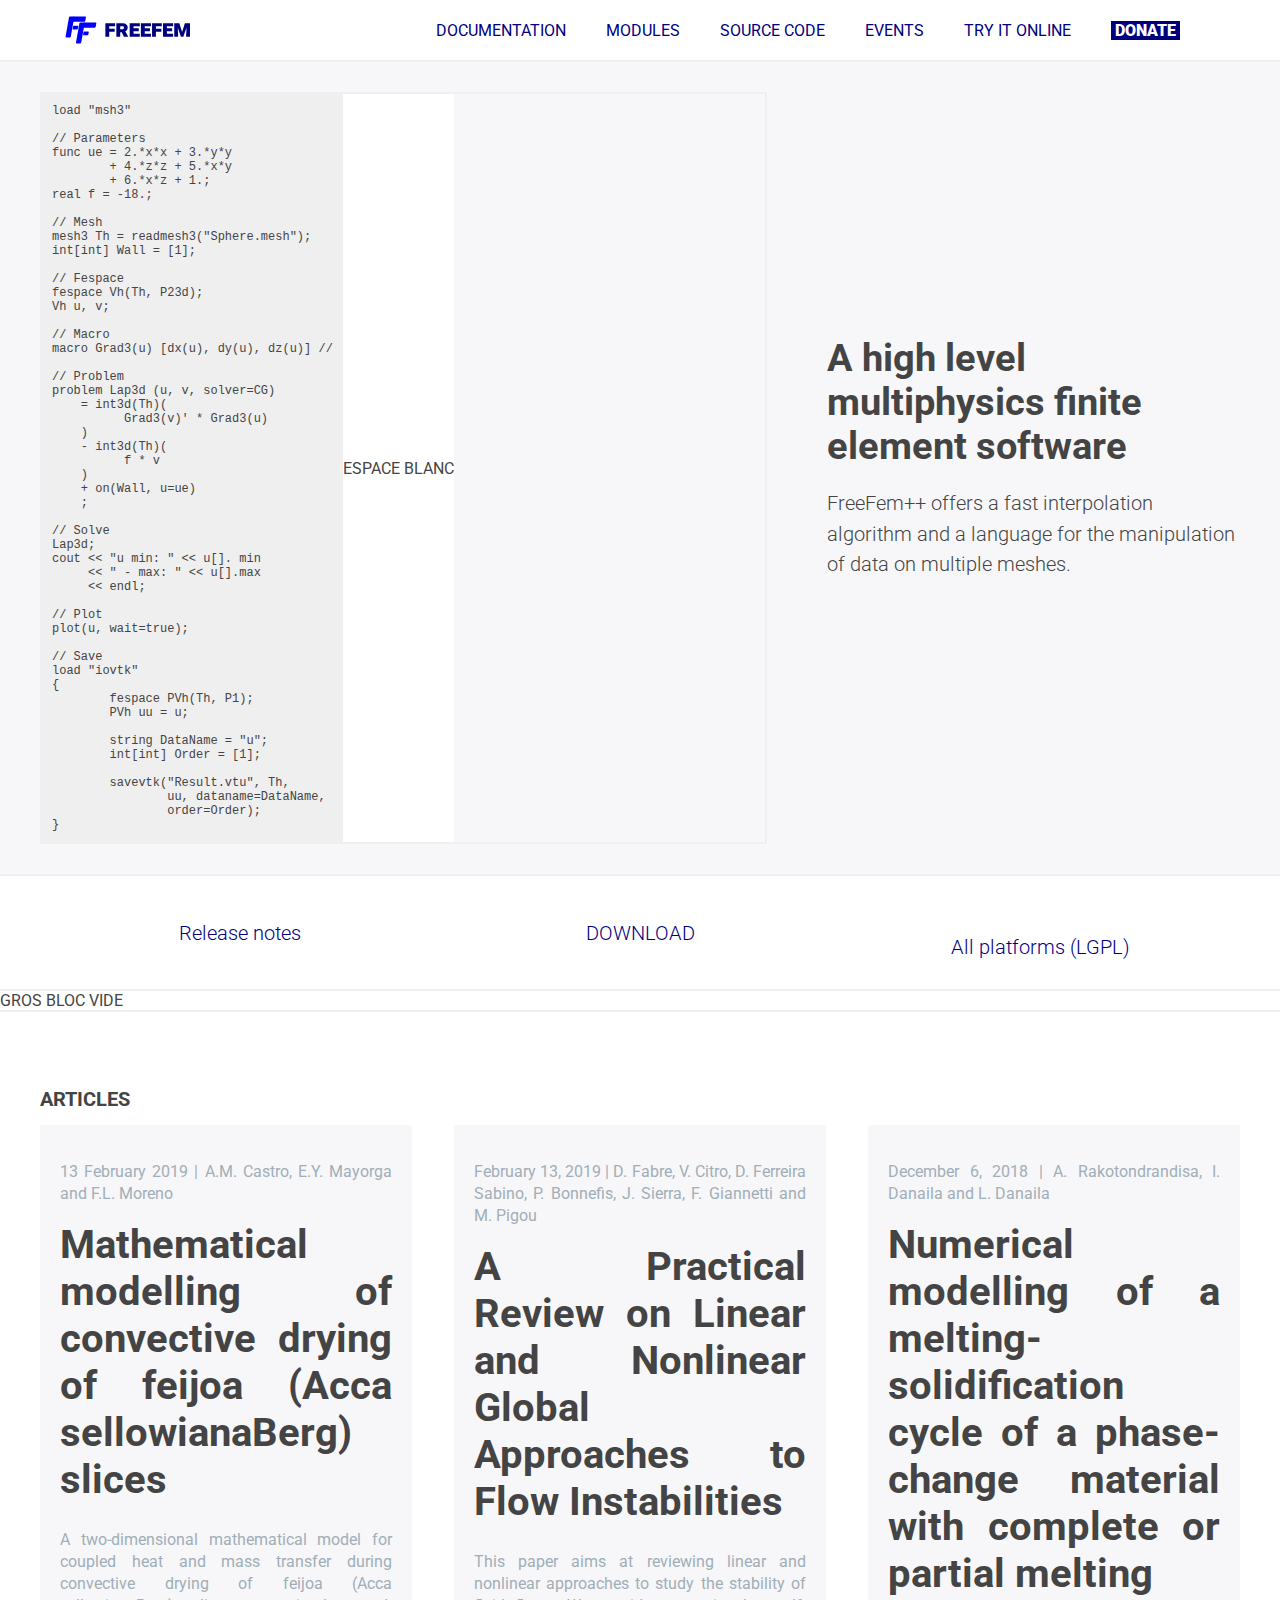
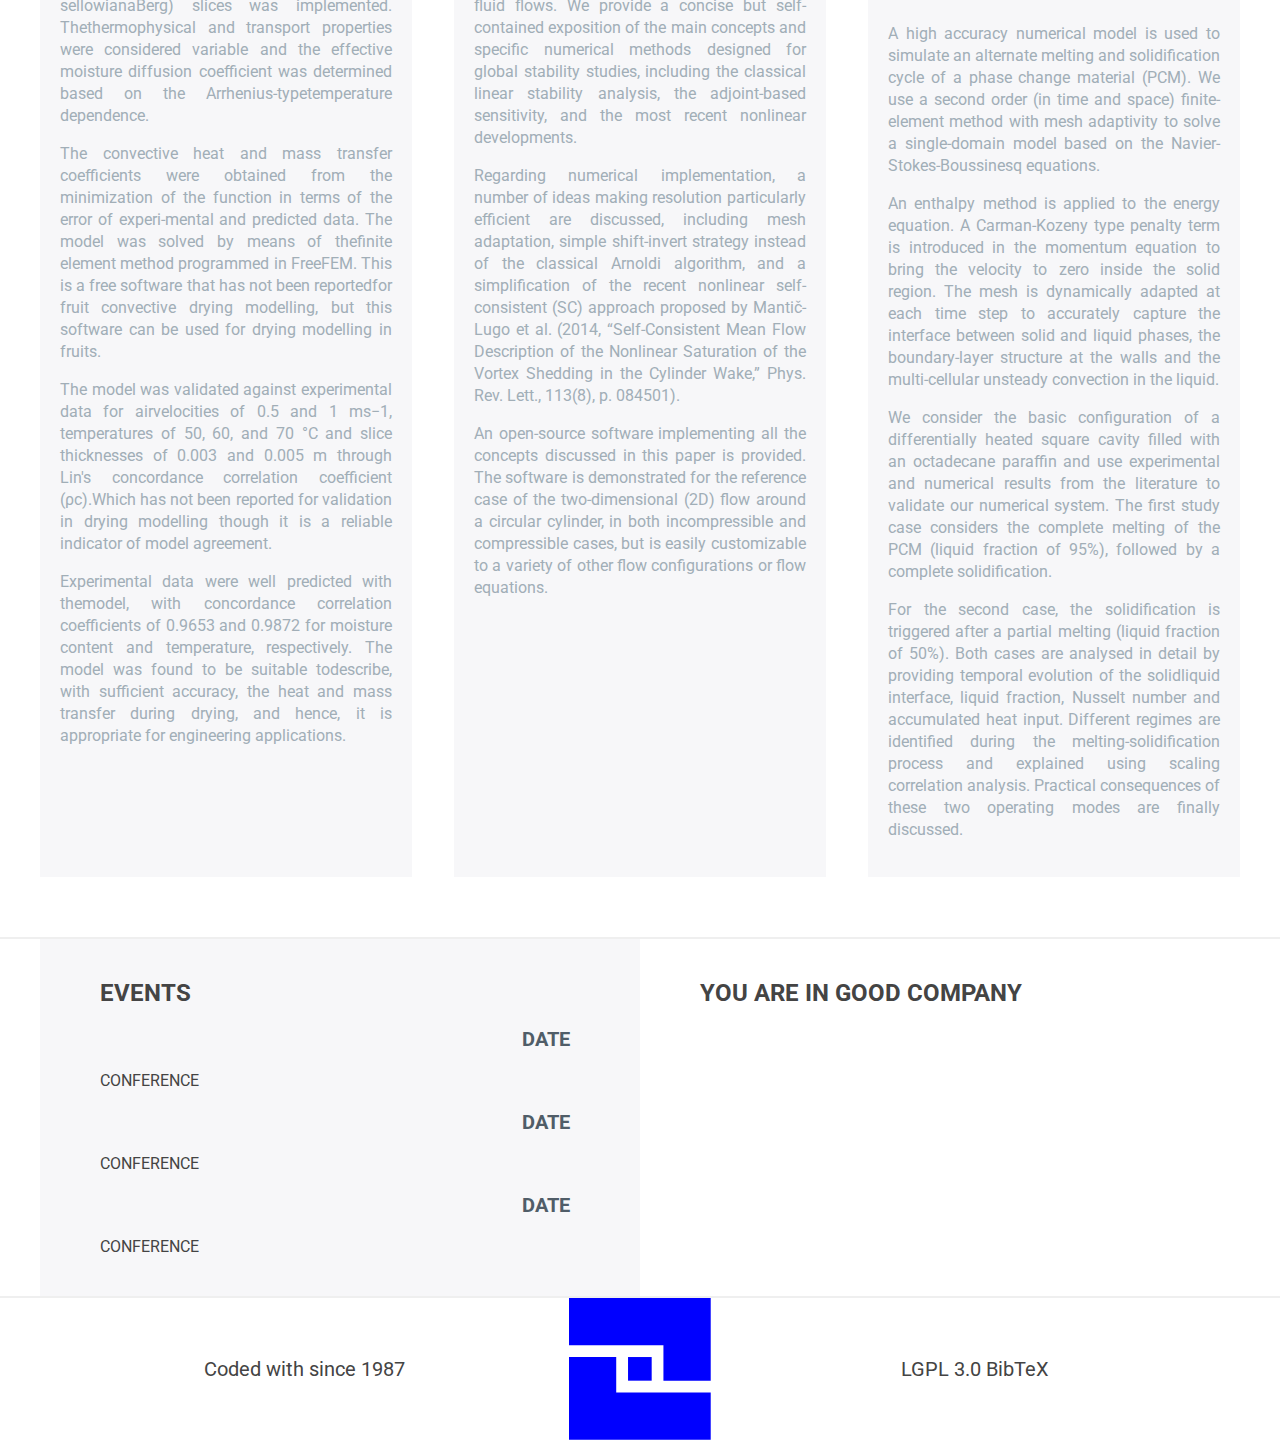
<file: index.html>
<!doctype html>
<html>
    <head>
        <meta charset="utf-8">
        <link rel="stylesheet" href="css/style.css">
        <link rel="stylesheet" href="https://use.fontawesome.com/releases/v5.7.2/css/all.css" integrity="sha384-fnmOCqbTlWIlj8LyTjo7mOUStjsKC4pOpQbqyi7RrhN7udi9RwhKkMHpvLbHG9Sr" crossorigin="anonymous">
        <link href="https://fonts.googleapis.com/css?family=Roboto" rel="stylesheet">
        <title>FREEFEM++</title>
    </head>

    <body>
        <header>
            <img src="img/Logo.svg" alt="Logo de FreeFem++"/>

            <nav id="topNav" class="top-nav">
                <a href="https://doc.freefem.org">DOCUMENTATION</a>
                <a href="#">MODULES</a>
                <a href="#">SOURCE CODE</a>
                <a href="#">EVENTS</a>
                <a href="#">TRY IT ONLINE</a>
                <a href="#" id="donate">DONATE</a>
            </nav>
            <a href="javascript:void(0);" class="icon" onclick="openNav()">
              <i class="fa fa-bars"></i>
            </a>
        </header>

        <section id="main">
            <article id="demo">
                <div id="code">
                  <pre><code>load "msh3"

// Parameters
func ue = 2.*x*x + 3.*y*y
        + 4.*z*z + 5.*x*y
        + 6.*x*z + 1.;
real f = -18.;

// Mesh
mesh3 Th = readmesh3("Sphere.mesh");
int[int] Wall = [1];

// Fespace
fespace Vh(Th, P23d);
Vh u, v;

// Macro
macro Grad3(u) [dx(u), dy(u), dz(u)] //

// Problem
problem Lap3d (u, v, solver=CG)
    = int3d(Th)(
          Grad3(v)' * Grad3(u)
    )
    - int3d(Th)(
          f * v
    )
    + on(Wall, u=ue)
    ;

// Solve
Lap3d;
cout << "u min: " << u[]. min
     << " - max: " << u[].max
     << endl;

// Plot
plot(u, wait=true);

// Save
load "iovtk"
{
	fespace PVh(Th, P1);
	PVh uu = u;

	string DataName = "u";
	int[int] Order = [1];

	savevtk("Result.vtu", Th,
	        uu, dataname=DataName,
	        order=Order);
}</code></pre>
                </div>

                <div id="blank">ESPACE BLANC</div>
            </article>

            <article id="intro">
                <h1>A high level multiphysics finite element software</h1>
                <p>FreeFem++ offers a fast interpolation algorithm and a language for the manipulation of data on multiple meshes.</p>
            </article>
        </section>

        <aside>
            <div id="release">RELEASE</div>
            <div id="download">DOWNLOAD</div>
            <div id="platforms">
                <p><i class="fab fa-apple"></i> <i class="fab fa-linux"></i> <i class="fab fa-windows"></i><br>All platforms (LGPL)</p>
            </div>
        </aside>

        <section id="empty">GROS BLOC VIDE</section>

        <section id="articles">
            <h2>ARTICLES</h2>
            <article id="artFirst">
                <p>13 February 2019 | A.M. Castro, E.Y. Mayorga and F.L. Moreno</p>
                <h1>Mathematical modelling of convective drying of feijoa (Acca sellowianaBerg) slices</h1>
                <p>
                  A two-dimensional mathematical model for coupled heat and mass transfer during convective drying of feijoa (Acca sellowianaBerg) slices was implemented. Thethermophysical and transport properties were considered variable and the effective moisture diffusion coefficient was determined based on the Arrhenius-typetemperature dependence.
                </p>
                <p>
                  The convective heat and mass transfer coefficients were obtained from the minimization of the function in terms of the error of experi-mental and predicted data. The model was solved by means of thefinite element method programmed in FreeFEM. This is a free software that has not been reportedfor fruit convective drying modelling, but this software can be used for drying modelling in fruits.
                </p>
                <p>
                  The model was validated against experimental data for airvelocities of 0.5 and 1 ms−1, temperatures of 50, 60, and 70 °C and slice thicknesses of 0.003 and 0.005 m through Lin's concordance correlation coefficient (ρc).Which has not been reported for validation in drying modelling though it is a reliable indicator of model agreement.
                </p>
                <p>
                  Experimental data were well predicted with themodel, with concordance correlation coefficients of 0.9653 and 0.9872 for moisture content and temperature, respectively. The model was found to be suitable todescribe, with sufficient accuracy, the heat and mass transfer during drying, and hence, it is appropriate for engineering applications.
                </p>
            </article>
            <article id="artSecond">
                <p>February 13, 2019 | D. Fabre, V. Citro, D. Ferreira Sabino, P. Bonnefis, J. Sierra, F. Giannetti and M. Pigou</p>
                <h1>A Practical Review on Linear and Nonlinear Global Approaches to Flow Instabilities</h1>
                <p>
                  This paper aims at reviewing linear and nonlinear approaches to study the stability of fluid flows. We provide a concise but self-contained exposition of the main concepts and specific numerical methods designed for global stability studies, including the classical linear stability analysis, the adjoint-based sensitivity, and the most recent nonlinear developments.
                </p>
                <p>
                  Regarding numerical implementation, a number of ideas making resolution particularly efficient are discussed, including mesh adaptation, simple shift-invert strategy instead of the classical Arnoldi algorithm, and a simplification of the recent nonlinear self-consistent (SC) approach proposed by Mantič-Lugo et al. (2014, “Self-Consistent Mean Flow Description of the Nonlinear Saturation of the Vortex Shedding in the Cylinder Wake,” Phys. Rev. Lett., 113(8), p. 084501).
                </p>
                <p>
                  An open-source software implementing all the concepts discussed in this paper is provided. The software is demonstrated for the reference case of the two-dimensional (2D) flow around a circular cylinder, in both incompressible and compressible cases, but is easily customizable to a variety of other flow configurations or flow equations.
                </p>
            </article>
            <article id="artThird">
                <p>December 6, 2018 | A. Rakotondrandisa, I. Danaila and L. Danaila</p>
                <h1>Numerical modelling of a melting-solidification cycle of a phase-change material with complete or partial melting</h1>
                <p>
                  A high accuracy numerical model is used to simulate an alternate melting and solidification cycle of a phase change material (PCM). We use a second order (in time and space) finite-element method with mesh adaptivity to solve a single-domain model based on the Navier-Stokes-Boussinesq equations.
                </p>
                <p>
                  An enthalpy method is applied to the energy equation. A Carman-Kozeny type penalty term is introduced in the momentum equation to bring the velocity to zero inside the solid region. The mesh is dynamically adapted at each time step to accurately capture the interface between solid and liquid phases, the boundary-layer structure at the walls and the multi-cellular unsteady convection in the liquid.
                </p>
                <p>
                  We consider the basic configuration of a differentially heated square cavity filled with an octadecane paraffin and use experimental and numerical results from the literature to validate our numerical system. The first study case considers the complete melting of the PCM (liquid fraction of 95%), followed by a complete solidification.
                </p>
                <p>
                  For the second case, the solidification is triggered after a partial melting (liquid fraction of 50%). Both cases are analysed in detail by providing temporal evolution of the solidliquid interface, liquid fraction, Nusselt number and accumulated heat input. Different regimes are identified during the melting-solidification process and explained using scaling correlation analysis. Practical consequences of these two operating modes are finally discussed.
                </p>
            </article>
        </section>

        <section id="info">
            <section id="events">
                <h2>EVENTS</h2>

                <div id="dateFirst" class="date event">DATE</div>
                <article id="eventFirst" class="desc event">CONFERENCE</article>

                <div id="dateSecond" class="date event">DATE</div>
                <article id="eventSecond" class="desc event">CONFERENCE</article>

                <div id="dateThird" class="date event">DATE</div>
                <article id="eventThird" class="desc event">CONFERENCE</article>

            </section>

            <section id="team"><h2>YOU ARE IN GOOD COMPANY</h2></section>
        </section>

        <footer>
            <p>Coded with <i class="fas fa-heart"></i> since 1987</p>
            <svg
               xmlns:dc="http://purl.org/dc/elements/1.1/"
               xmlns:cc="http://creativecommons.org/ns#"
               xmlns:rdf="http://www.w3.org/1999/02/22-rdf-syntax-ns#"
               xmlns:svg="http://www.w3.org/2000/svg"
               xmlns="http://www.w3.org/2000/svg"
               xmlns:sodipodi="http://sodipodi.sourceforge.net/DTD/sodipodi-0.dtd"
               xmlns:inkscape="http://www.inkscape.org/namespaces/inkscape"
               width="37.499393mm"
               height="37.499393mm"
               viewBox="0 0 37.499393 37.499393"
               version="1.1"
               id="svg8"
               inkscape:version="0.92.3 (2405546, 2018-03-11)"
               sodipodi:docname="symbole ff bleu.svg">
              <defs
                 id="defs2">
                <style
                   id="style10">.cls-1{fill:blue;}</style>
              </defs>
              <sodipodi:namedview
                 id="base"
                 pagecolor="#ffffff"
                 bordercolor="#666666"
                 borderopacity="1.0"
                 inkscape:pageopacity="0.0"
                 inkscape:pageshadow="2"
                 inkscape:zoom="0.35"
                 inkscape:cx="129.58477"
                 inkscape:cy="10.865016"
                 inkscape:document-units="mm"
                 inkscape:current-layer="layer1"
                 showgrid="false"
                 fit-margin-top="0"
                 fit-margin-left="0"
                 fit-margin-right="0"
                 fit-margin-bottom="0"
                 inkscape:window-width="1920"
                 inkscape:window-height="1017"
                 inkscape:window-x="-8"
                 inkscape:window-y="488"
                 inkscape:window-maximized="1" />
              <metadata
                 id="metadata5">
                <rdf:RDF>
                  <cc:Work
                     rdf:about="">
                    <dc:format>image/svg+xml</dc:format>
                    <dc:type
                       rdf:resource="http://purl.org/dc/dcmitype/StillImage" />
                    <dc:title></dc:title>
                  </cc:Work>
                </rdf:RDF>
              </metadata>
              <g
                 inkscape:label="Calque 1"
                 inkscape:groupmode="layer"
                 id="layer1"
                 transform="translate(-3894.8158,-114.20864)">
                <g
                   id="g30"
                   transform="matrix(0.26458333,0,0,0.26458333,3894.8158,114.20864)">
                  <polygon
                     id="polygon16"
                     points="0,100.39 0,141.73 141.73,141.73 141.73,94.52 47.22,94.52 47.22,59.04 0,59.04 0,94.52 "
                     class="cls-1"
                     style="fill:#0000ff" />
                  <rect
                     height="23.65"
                     width="23.65"
                     y="59.040001"
                     x="59.040001"
                     class="cls-1"
                     id="SVGID"
                     style="fill:#0000ff" />
                  <polygon
                     id="polygon19"
                     points="141.73,82.69 141.73,47.3 141.73,41.34 141.73,0 0,0 0,47.3 94.44,47.3 94.44,82.69 "
                     class="cls-1"
                     style="fill:#0000ff" />
                </g>
              </g></svg>
            <p>LGPL 3.0 BibTeX</p>
        </footer>
        <script src="js/codeColor.js"></script>
        <script src="js/openNav.js"></script>
		<script src="js/githubRelease.js"></script>
    </body>
</html>
</file>
<file: css/style.css>
/** IMPORT **/
@import "media.css";

/** GLOBAL **/
html {
  width: 100%;
  height: 100%;
  margin: 0;
  padding: 0;
  font-size: 16px;
}

body {
  min-height: 100%;
  width: 100%;
  margin: 0;
  padding: 0;
  display: flex;
  flex-direction: column;
  align-items: stretch;
  color: #444;
  position: relative;
  font-size: 1rem;
  font-family: 'Roboto', sans-serif;
  -moz-osx-font-smoothing: grayscale;
  -webkit-font-smoothing: antialiased;
}

body > section {
  border-bottom: 0.125rem solid #EFEFEF;
}

a {
  text-decoration: none;
  color: #00007F;
}

a:hover {
  color: #0000FF;
}

/** HEADER **/
header {
  min-height: 60px;
  display: flex;
  flex-direction: row;
  background-color: #FFF;
  justify-content: space-between;
  align-items: center;
  text-align: center;
  border-bottom: 0.125rem solid #EFEFEF;
  position: sticky;
  top: 0;
  padding: 0 calc((100% - 1200px)/2);
  z-index: 10;
}

header img {
  height: 2.5rem;
  margin: 0 3.75rem 0 1rem;
  vertical-align: middle;
}

header a.icon {
  display: none;
  margin: 0 1.25rem;
  font-size: 1.56rem;
}

nav {
  display: flex;
  flex-direction: row;
  justify-content: space-evenly;
  margin-right: 3.75rem;
}

nav a {
  margin-left: 2.5rem;
}

#donate {
  background-color: #00007F;
  color: #fff;
  font-weight: 900;
  padding: 0 0.25rem;
}

/** BANNER **/
#banner {
  background-color: #00007F;
  display: grid;
  grid-template-columns: auto 20px;
  grid-auto-rows: auto;
  justify-items: center;
  align-items: center;
  padding: 0 calc((100% - 1200px)/2);
}

#banner a {
  grid-row: 1;
  grid-column: 1;
  padding: 0.5rem;
}

#ffdaysImg {
  height: 2.5rem;
  vertical-align: middle;
}

#banner button {
  grid-row: 1;
  grid-column: 2;
  background-color: transparent;
  border: none;
  justify-self: end;
  margin-right: 1.25rem;
}

#bannerCross {
  height: 20px;
}

#banner button:hover {
  cursor: pointer;
}

#banner button:focus {
  outline: none;
}

/** MAIN (index) **/
#main {
	flex: 1;
	display: flex;
	flex-direction: row;
	background-color: #F7F7F9;
	align-items: stretch;
	justify-content: space-between;
	padding: 1.875rem calc((100% - 1200px)/2);
}

#demo {
  display: flex;
  flex-direction: row;
  align-items: stretch;
  border: 0.125rem solid #EFEFEF;
  width: 70%;
}

#code {
  background-color: #EFEFEF;
  /* height: 31.25rem; */
  overflow-y: auto;
  min-width: 300px;
  font-size: 0.75rem;
}

#code pre {
  margin: 0.625rem;
}

#blank {
  background-color: #FFF;
  display: flex;
  flex-direction: column;
  justify-content: center;
  align-items: center;
}

#blank video {
  width: 100%;
  background-color: white;
}

#intro {
  font-size: 1.25rem;
  font-weight: 300;
  padding-left: 3.75rem;
  align-self: center;
  width: 40%;
}

#intro h1 {
  padding: 0;
  margin: 0;
  font-size: 2.375rem;
}

#intro p {
  line-height: 1.9rem;
}

/** ASIDE **/
aside {
  display: flex;
  flex-direction: row;
  justify-content: space-around;
  align-items: center;
  font-size: 1.25rem;
  font-weight: 300;
  color: #00007F;
  text-align: center;
  border-bottom: 0.125rem solid #EFEFEF;
  padding: 0 calc((100% - 1200px)/2);
}

aside i {
  margin: 0.625rem 0.312rem;
  font-size: 1.56rem;
}

#release {
  display: flex;
  justify-content: center;
}

#release strong {
  display: block;
  font-size: 1.9rem;
  font-weight: 700;
}

#download a {
  font-weight: bold;
  color: #FFF;
  background-color: #0000FF;
  padding: 1rem 4.625rem;
  font-size: 2.125rem;
  line-height: 4.625rem;
}

#platforms, #release, #download {
  margin: 1.875rem 0;
  flex: 1 1 0;
}

#platforms p {
  padding: 0;
  margin: 0;
}

aside span {
  display: block;
}

/** CONTENT **/
#content {
  text-align: center;
  padding: 0 calc((100% - 1200px)/2);
}

#content article {
	display: flex;
  justify-content: stretch;
  align-items: center;
	padding: 1rem calc((100% - 1200px)/2);
  margin: 1rem calc((100% - 1000px)/2);
	background-color: #F7F7F9;
	text-align: justify;
}

#content .article-img {
  width: 200px;
  display: flex;
  justify-content: center;
  align-items: center;
}

#content img {
  width: 100px;
}

#content .article-text {
  flex: 1;
}

#content article h2 {
	margin: 0.55rem;
}

#content article p {
	padding: 0.55rem;
}

#content article ul {
  list-style-type: none;
  list-style-image:  url("../img/angle-right-solid.svg");
}

#content article.content-left {
	padding-right: 1rem;
	margin-right: calc(75%/2);
  /*padding-left: calc(40%/2); */
}

#content article.content-left h2 {
	text-align :right;
}

#content article.content-right {
	padding-left: 1rem;
	margin-left: calc(75%/2);
  /*padding-right: calc(40%/2); */
}

/** ARTICLES **/
#articles {
  display: grid;
  grid-template-columns: auto auto auto;
  grid-template-rows: auto auto;
  padding: 3.75rem calc((100% - 1200px)/2);
  grid-template-columns: repeat(auto-fit, minmax(100px, 1fr));
  column-gap: 2.625rem;
}

#articles h1 {
  grid-row: 1;
  grid-column: 1/4;
  font-size: 2.5rem;
  margin: 0 0 1.625rem 0;
}

#articles h2 {
  font-size: 1.25rem;
  line-height: 1.25rem;
}

#articles article {
  background-color: #F7F7F9;
  padding: 1.25rem;
  text-align: justify;
}

#articles article p {
  color: #A1AEB7;
  line-height: 1.375rem;
}

#artFirst, #artSecond, #artThird {
  grid-row: 2;
}

/** INFORMATION **/
#info {
  display: flex;
  flex-direction: row;
  padding: 0 calc((100% - 1200px)/2);
}

#info .event {
  margin-bottom: 1.25rem;
}

/** EVENTS **/
#events {
  display: flex;
  flex-direction: column;
  background-color: #F7F7F9;
  padding: 1.25rem 3.75rem;
  width: 50%;
}

.event-grid {
  display: grid;
  grid-template-columns: 8rem auto;
  grid-template-rows: 1.875rem auto;
  grid-template-areas: "date title""date description";
}

#events h1 {
  font-size: 2.5rem;
}

.date {
  grid-area: date;
  font-size: 1.25rem;
  font-weight: 700;
  text-align: right;
  justify-self: end;
  padding-right: 0.625rem;
  word-spacing: 9999rem;
  color: #505D68;
}

.title {
  grid-area: title;
  padding-left: 0.625rem;
  border-left: 0.125rem solid #C8C8C8;
  font-size: 1.25rem;
  font-weight: 300;
  margin: 0;
}

.description {
  grid-area: description;
  margin: 0;
  padding-left: 0.625rem;
  border-left: 0.125rem solid #C8C8C8;
  color: #A1AEB7;
  font-weight: 300;
}

/** TEAM **/
#team {
  display: flex;
  flex-direction: column;
  padding: 1.25rem 3.75rem;
  width: 50%;
}

#team h1 {
  text-align: center;
  font-size: 2.5rem;
}

#team div {
  display: flex;
  flex-direction: row;
  flex-wrap: wrap;
  justify-content: center;
  align-items: center;
}

#team img {
  height: 5rem;
  margin: 1rem;
}

/** FOOTER **/
footer {
  display: flex;
  min-height: 3.75rem;
  font-size: 1.25rem;
  padding: 0 calc((100% - 1200px)/2);
}

footer i {
  color: #FF699B;
  font-size: 1.1rem;
}

footer img {
  height: 2.5rem;
  width: 2.5rem;
  align-self: center;
}

footer p, footer a, footer span {
  align-self: center;
  flex: 1 1 0;
  text-align: center;
  margin: 1.125rem 0;
}

/** SCROLLBAR DESIGN **/
body::-webkit-scrollbar {
  width: .55rem;
}

::-webkit-scrollbar {
  width: .27rem;
  height: .27rem;
}

::-webkit-scrollbar-thumb {
  background: #888;
}

::-webkit-scrollbar-thumb:hover {
  background: #0000FF;
}

#lgpl {
  margin-right: 1rem;
}

/** GALLERY **/
#galleryMain {
  display: flex;
  flex-direction: row;
  align-items: stretch;
  flex: 1;
  max-height: calc(100vh - 60px - 4rem);
}

#galleryTitle {
  width: 40%;
  background-color: #F7F7F9;
  border-right: 2px solid #EFEFEF;
}

#galleryTitle ul {
  list-style: none;
  display: flex;
  flex-direction: column;
  justify-content: flex-start;
  height: 100%;
  padding: 0;
  margin: 0;
  overflow: auto;
}

#galleryTitle ul a {
  display: unset !important;
}

#galleryTitle ul .wrap {
  display: flex;
  flex-direction: column;
  min-height: 100%;
}

#galleryTitle ul .wrap div {
  display: none;
}

#galleryTitle li {
  background-color: #FFF;
  border: 0.125rem solid #EFEFEF;
  margin: 1rem 1rem 0 1rem;
  padding: 0.625rem;
}

#galleryTitle li a {
  color: #444;
  font-size: 1.25rem;
  font-weight: 700;
}


#galleryTitle li p a {
  font-size: inherit;
  font-weight: inherit;
}

#galleryTitle li.active {
  display: flex;
  overflow: auto;
  min-height: 5rem;
}

#galleryTitle li.active a {
  color: #00007F;
  padding: 0.55rem;
}

#galleryTitle li a:hover {
  color: #0000FF;
}

#galleryTitle li.active .wrap div {
  display: block;
  overflow: auto;
}

#galleryImg {
	width: 60%;
	display: flex;
	flex-direction: column;
	align-items: center;
	overflow: auto;
}

#galleryImg table {
	max-width: 90%;
	text-align: center;
	margin-bottom: 1rem;
	box-shadow: 2px 2px 2px grey;
}

#galleryImg tbody {
	font-weight: bold;
}

#galleryImg img {
	max-width: 90%;
}

/** FREEFEM DAYS **/
#ffdaysMain {
  background-color: #F7F7F9;
  border-bottom: 2px solid #EFEFEF;
}

#ffdaysTitle {
  text-align: center;
  color: #00007F;
  font-size: 1.2rem;
}

#ffdaysTitle img {
  height: 65px;
  margin: 60px auto 30px auto;
}

#ffdaysDesc {
  background-color: #FFF;
  border: 2px solid #EFEFEF;
  width: 60%;
  margin: 20px auto;
  padding: 10px 20px;
  text-align: center;
  line-height: 23px;
}

#ffdaysDesc h2 {
  font-size: 2rem;
  line-height: 2rem;
}

#ffdaysDesc p {
  font-size: 1.2rem;
}

#ffdaysCal {
  display: flex;
  flex-direction: column;
}

#ffdaysCal .days {
  background-color: #FFF;
  border: 2px solid #EFEFEF;
  margin: 20px 60px;
  display: inline-flex;
}

#ffdaysCal .days .day {
  width: 30%;
  border-right: 2px solid #EFEFEF;
  display: flex;
  flex-direction: column;
  justify-content: center;
}

#ffdaysCal .days .day p, #ffdaysCal .days .day h2 {
  text-align: center;
  margin: 0;
  padding: 0 10px;
  color: #00007F;
}

#ffdaysCal .days .day p:not(:last-child) {
  font-size: 20px;
  line-height: 23px;
}

#ffdaysCal .days .day p:last-child {
  font-style: italic;
  line-height: 19px;
  color: #444 !important;
}

#ffdaysCal .days .day h2 {
  font-size: 80px;
  line-height: 80px;
}

#ffdaysCal .days .program {
  width: 70%;
  padding: 0 60px;
}

#ffdaysCal .days .program h2 {
  font-size: 40px;
  line-height: 40px;
  margin: 20px 0;
  font-weight: 900;
}

#ffdaysCal table {
  border-collapse: collapse;
  margin-bottom: 40px;
}

#ffdaysCal table, #ffdaysCal th, #ffdaysCal td {
  border: 2px solid #EFEFEF;
}

#ffdaysCal th {
  white-space: nowrap;
  text-align: left;
}

#ffdaysCal th, #ffdaysCal td {
  padding: 15px 25px;
}

#ffdaysCal tr:nth-child(even) {
  background-color: #F7F7F9;
}

.OSMap {
  text-align: center !important;
}

#ffdaysMap {
  margin: 20px 60px;
  line-height: 26px;
  font-size: 20px;
}

#ffdaysMap iframe {
  height: 300px;
  width: 100%;
  border: none;
}

#ffdaysMap li {
  list-style-type: none;
  margin: 10px 0;
}

/** EXAMPLE **/
#exampleMain {
  flex: 1;
  display: grid;
  grid-template-columns: 1fr 2px 3fr 2px 3fr;
  grid-template-rows: calc(100% - 1.875rem) 1.875rem;
  padding: 0 calc((100% - 1200px)/2);
}

#exampleMain h2 {
  margin: 0;
}

#orbit-spinner, #orbit-spinner * {
  box-sizing: border-box;
}

#orbit-spinner {
  height: 160px;
  width: 160px;
  border-radius: 50%;
  perspective: 800px;
  position: absolute;
  top: calc(35% - 80px);
  left: calc(50% - 80px);
  z-index: 10;
}

.orbitMsg {
  position: absolute;
  top: 60%;
  left: 54%;
  height: 30%;
  width: 50%;
  margin: -15% 0 0 -25%;
  color: #00007F;
  font-weight: 700;
}

#orbit-spinner .orbit {
  position: absolute;
  box-sizing: border-box;
  width: 100%;
  height: 100%;
  border-radius: 50%;
}

#orbit-spinner .orbit:nth-child(1) {
  left: 0%;
  top: 0%;
  animation: orbit-spinner-orbit-one-animation 1200ms linear infinite;
  border-bottom: 3px solid #00F;
}

#orbit-spinner .orbit:nth-child(2) {
  right: 0%;
  top: 0%;
  animation: orbit-spinner-orbit-two-animation 1200ms linear infinite;
  border-right: 3px solid #00F;
}

#orbit-spinner .orbit:nth-child(3) {
  right: 0%;
  bottom: 0%;
  animation: orbit-spinner-orbit-three-animation 1200ms linear infinite;
  border-top: 3px solid #00F;
}

@keyframes orbit-spinner-orbit-one-animation {
  0% {
    transform: rotateX(35deg) rotateY(-45deg) rotateZ(0deg);
  }

  100% {
    transform: rotateX(35deg) rotateY(-45deg) rotateZ(360deg);
  }
}

@keyframes orbit-spinner-orbit-two-animation {
  0% {
    transform: rotateX(50deg) rotateY(10deg) rotateZ(0deg);
  }

  100% {
    transform: rotateX(50deg) rotateY(10deg) rotateZ(360deg);
  }
}

@keyframes orbit-spinner-orbit-three-animation {
  0% {
    transform: rotateX(35deg) rotateY(55deg) rotateZ(0deg);
  }

  100% {
    transform: rotateX(35deg) rotateY(55deg) rotateZ(360deg);
  }
}

#exampleScripts {
  grid-column: 1;
  grid-row: 1/3;
  background-color: #F7F7F9;
  overflow: auto;
  display: flex;
  flex-direction: column;
  justify-content: flex-start;
}

#exampleScripts h2 {
  background-color: #EFEFEF;
  padding: .25rem 1.125rem;
  font-size: 1rem;
  position: sticky;
  top: 0;
  align-self: stretch;
  line-height: 1.25rem;
}

#exampleLinks {
  overflow-y: auto;
}

.gutter {
  cursor: ew-resize;
  background-color: #EFEFEF;
}

#gutter1 {
  grid-column: 2;
  grid-row: 1/3;
}

#exampleCode {
  grid-column: 3;
  grid-row: 1/3;
  overflow: auto;
  display: flex;
  flex-direction: column;
}

#exampleCode h2 {
  background-color: #F7F7F9;
  padding: .25rem 1.125rem;
  font-size: 1rem;
  position: sticky;
  top: 0;
  align-self: stretch;
  line-height: 1.25rem;
  border-bottom: .125rem solid #F7F7F9;
  display: flex;
  justify-content: space-between;
}

#exampleSave {
	text-transform: uppercase;
	color: white;
	background-color: #00007F;
	cursor: pointer;
	padding: 0 0.25rem;
}

#codeArea {
  overflow: auto !important;
}

.CodeMirror {
  flex: 1;
  /* background-color: #EFEFEF;
    height: 31.25rem;
    overflow-y: auto;
    min-width: 300px; */
  font-size: 0.8rem;
}

/* #code {
  font-size: .8rem;
  white-space: pre-wrap;
} */
.ffjs {
  border: none;
  resize: none;
  flex: 1;
  outline: none;
}

#gutter2 {
  grid-column: 4;
  grid-row: 1/3;
}

#exampleResult {
  grid-column: 5;
  grid-row: 1/2;
  display: flex;
  flex-direction: column;
  overflow: auto;
}

#exampleResult h2 {
  flex: 0 0 auto;
  background-color: #F7F7F9;
  padding: .25rem 1.125rem;
  font-size: 1rem;
  top: 0;
  line-height: 1.25rem;
  border-bottom: .125rem solid #F7F7F9;
}

#resultContainer {
  flex: 1 1 auto;
  position: relative;
  display: flex;
  justify-content: center;
  align-items: center;
  overflow-x: hidden;
  background-color: #FFF;
}

#exampleResult #arrow {
  position: absolute;
  width: 100%;
  height: 100%;
  display: flex;
  justify-content: center;
  align-items: center;
  overflow: hidden;
  pointer-events:none;
}

#exampleResult #arrow-right {
  width: 0;
  height: 0;
  border-top: 40px solid transparent;
  border-bottom: 40px solid transparent;
  border-left: 60px solid #00007F;
  position: absolute;
  z-index: 1;
}

#exampleResult #arrow-right:hover {
  border-left-color: #0000FF;
  cursor: pointer;
}

#exampleResult #arrow-text {
  border: none;
  color: white;
  font-weight: 700;
  position: absolute;
  z-index: 2;
  background-color: transparent;
  pointer-events: none;
  left: calc(100%/2 - 24px);
}

#exampleResult #arrow-text:focus {
  outline: none;
}

.ffjs_graph {
  width: 100%;
}

.sk-fading-circle {
  width: 40px;
  height: 40px;
  position: absolute;
  z-index: 3;
  left: calc(100%/2 - 28px);
}

.sk-fading-circle .sk-circle {
  width: 100%;
  height: 100%;
  position: absolute;
  left: 0;
  top: 0;
}

.sk-fading-circle .sk-circle:before {
  content: '';
  display: block;
  margin: 0 auto;
  width: 5%;
  height: 15%;
  background-color: #fff;
  border-radius: 100%;
  -webkit-animation: sk-circleFadeDelay 1.2s infinite ease-in-out both;
  animation: sk-circleFadeDelay 1.2s infinite ease-in-out both;
}

.sk-fading-circle .sk-circle2 {
  -webkit-transform: rotate(30deg);
  -ms-transform: rotate(30deg);
  transform: rotate(30deg);
}

.sk-fading-circle .sk-circle3 {
  -webkit-transform: rotate(60deg);
  -ms-transform: rotate(60deg);
  transform: rotate(60deg);
}

.sk-fading-circle .sk-circle4 {
  -webkit-transform: rotate(90deg);
  -ms-transform: rotate(90deg);
  transform: rotate(90deg);
}

.sk-fading-circle .sk-circle5 {
  -webkit-transform: rotate(120deg);
  -ms-transform: rotate(120deg);
  transform: rotate(120deg);
}

.sk-fading-circle .sk-circle6 {
  -webkit-transform: rotate(150deg);
  -ms-transform: rotate(150deg);
  transform: rotate(150deg);
}

.sk-fading-circle .sk-circle7 {
  -webkit-transform: rotate(180deg);
  -ms-transform: rotate(180deg);
  transform: rotate(180deg);
}

.sk-fading-circle .sk-circle8 {
  -webkit-transform: rotate(210deg);
  -ms-transform: rotate(210deg);
  transform: rotate(210deg);
}

.sk-fading-circle .sk-circle9 {
  -webkit-transform: rotate(240deg);
  -ms-transform: rotate(240deg);
  transform: rotate(240deg);
}

.sk-fading-circle .sk-circle10 {
  -webkit-transform: rotate(270deg);
  -ms-transform: rotate(270deg);
  transform: rotate(270deg);
}

.sk-fading-circle .sk-circle11 {
  -webkit-transform: rotate(300deg);
  -ms-transform: rotate(300deg);
  transform: rotate(300deg);
}

.sk-fading-circle .sk-circle12 {
  -webkit-transform: rotate(330deg);
  -ms-transform: rotate(330deg);
  transform: rotate(330deg);
}

.sk-fading-circle .sk-circle2:before {
  -webkit-animation-delay: -1.1s;
  animation-delay: -1.1s;
}

.sk-fading-circle .sk-circle3:before {
  -webkit-animation-delay: -1s;
  animation-delay: -1s;
}

.sk-fading-circle .sk-circle4:before {
  -webkit-animation-delay: -0.9s;
  animation-delay: -0.9s;
}

.sk-fading-circle .sk-circle5:before {
  -webkit-animation-delay: -0.8s;
  animation-delay: -0.8s;
}

.sk-fading-circle .sk-circle6:before {
  -webkit-animation-delay: -0.7s;
  animation-delay: -0.7s;
}

.sk-fading-circle .sk-circle7:before {
  -webkit-animation-delay: -0.6s;
  animation-delay: -0.6s;
}

.sk-fading-circle .sk-circle8:before {
  -webkit-animation-delay: -0.5s;
  animation-delay: -0.5s;
}

.sk-fading-circle .sk-circle9:before {
  -webkit-animation-delay: -0.4s;
  animation-delay: -0.4s;
}

.sk-fading-circle .sk-circle10:before {
  -webkit-animation-delay: -0.3s;
  animation-delay: -0.3s;
}

.sk-fading-circle .sk-circle11:before {
  -webkit-animation-delay: -0.2s;
  animation-delay: -0.2s;
}

.sk-fading-circle .sk-circle12:before {
  -webkit-animation-delay: -0.1s;
  animation-delay: -0.1s;
}

@-webkit-keyframes sk-circleFadeDelay {
  0%, 39%, 100% {
    opacity: 0;
  }

  40% {
    opacity: 1;
  }
}

@keyframes sk-circleFadeDelay {
  0%, 39%, 100% {
    opacity: 0;
  }

  40% {
    opacity: 1;
  }
}

#exampleConsole {
  grid-column: 5;
  grid-row: 2/3;
  background-color: #F7F7F9;
  overflow: hidden;
  display: flex;
  flex-direction: column;
}

#exampleConsole h2 {
  background-color: #F7F7F9;
  padding: .25rem 1.125rem;
  border: .125rem solid #EFEFEF;
  border-right: 0;
  border-left: 0;
  border-bottom: 0;
  font-size: 1rem;
  line-height: 1.25rem;
  order: 0;
}

#exampleConsole h2:hover {
  cursor: pointer;
}

#ffjs_stdout {
  padding: .25rem 1.125rem;
  font-family: monospace;
  order: 1;
  overflow: scroll;
  ;
}

.is-invisible {
  display: none !important;
}

#example2D {
	margin: 0 0.55rem;
	margin-top: auto;
}

#example2D i {
	background-color: #FFF;
	padding: 0.25rem;
	font-size: 0.5rem;
	cursor: pointer;
}

#example2D p {
	padding: 0.55rem;
	color: grey;
	text-align: center;
	margin: 0;
	background-color: #FFF;
}

#exampleGithub {
	margin-top: 1rem;
}

.header-github {
  grid-row: 1;
  grid-column: 3;
  justify-self: right;
  margin: 0 15px;
  display: grid;
  grid-template-rows: auto auto;
  grid-template-columns: auto auto;
  grid-gap: 0 .5rem;
}

.header-github i {
  grid-row: 1 / 3;
  grid-column: 2;
  font-size: 30px;
}

.header-github-title {
  grid-row: 1;
  grid-column: 1;
  justify-self: right;
  padding: 0;
  margin: 0;
  font-weight: 700;
  font-size: 0.9em;
  color: #00007F;
}

.header-github-stars {
  grid-row: 2;
  grid-column: 1;
  justify-self: right;
  padding: 0;
  margin: 0;
  font-size: 0.9em;
  display: none;
  color: #00007F;
}

.header-github:hover, .header-github-stars:hover, .header-github-title {
  color: #0000FF;
}
</file>
